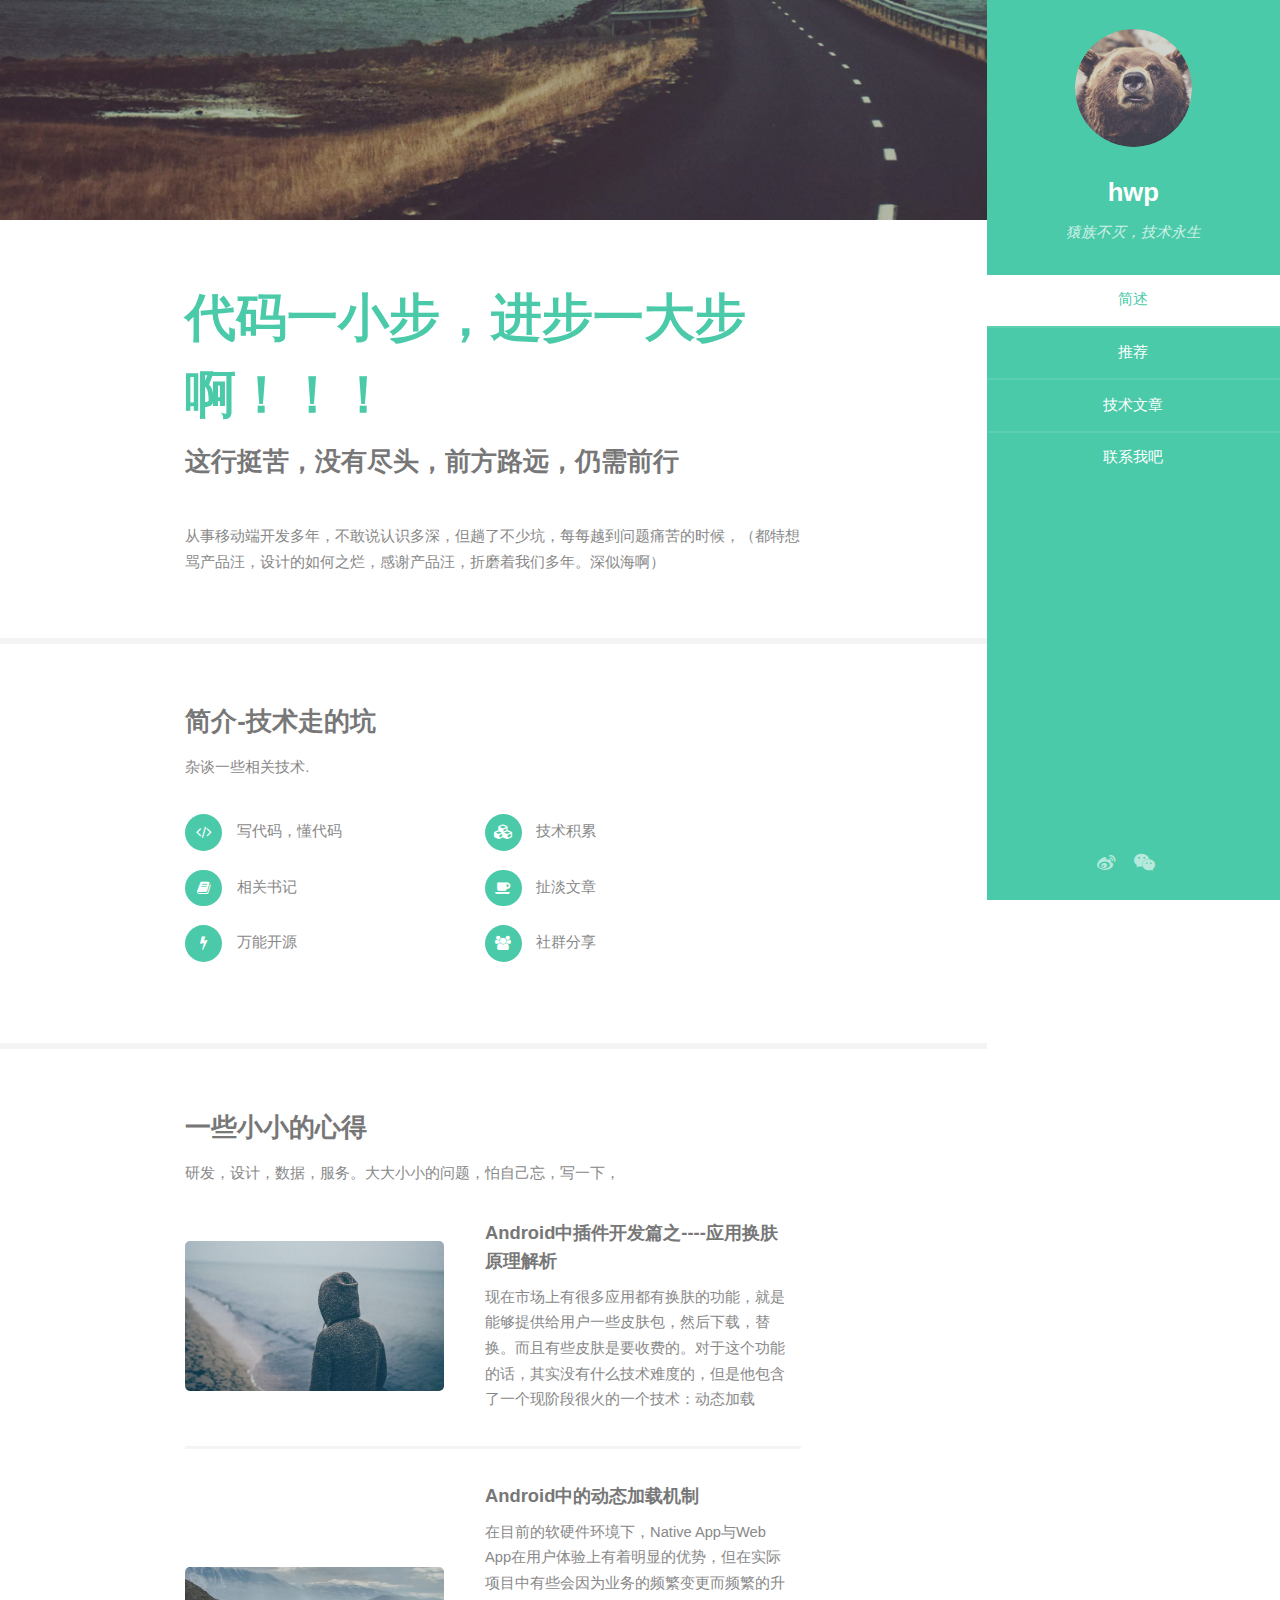
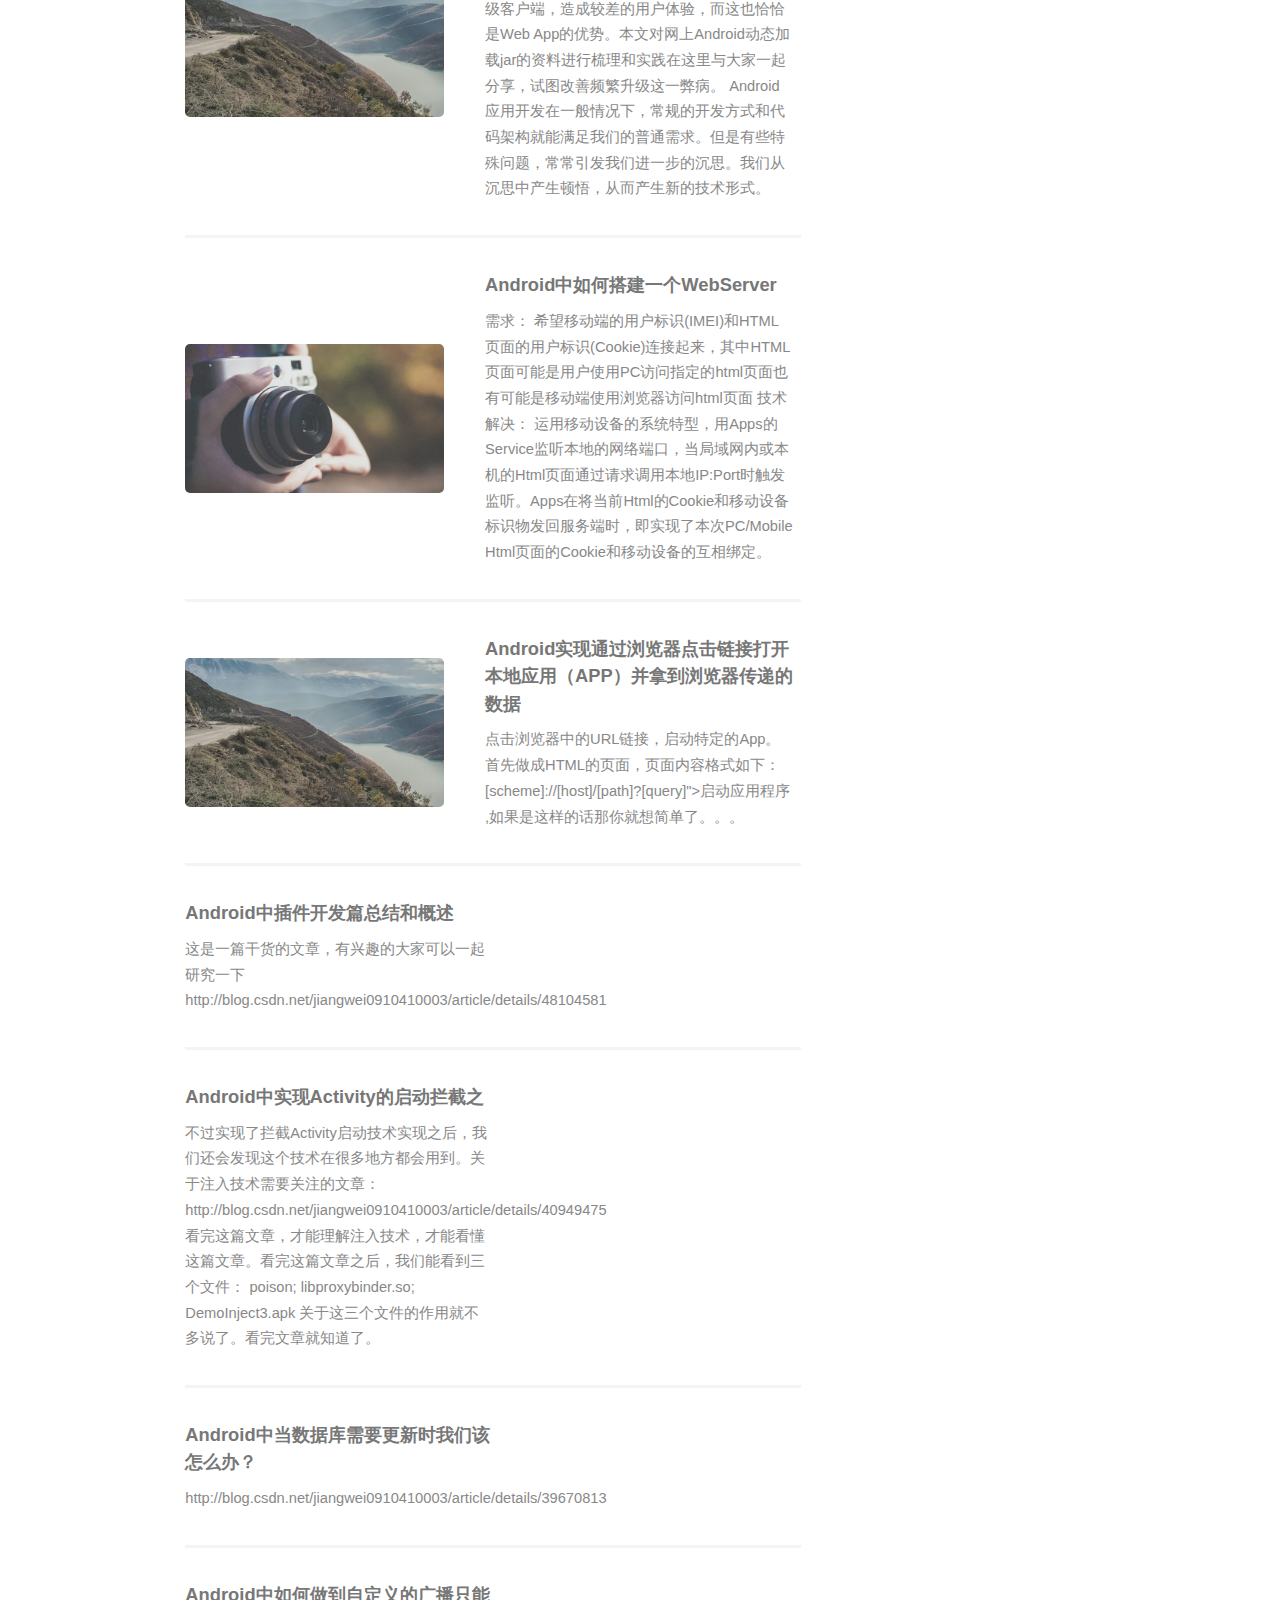
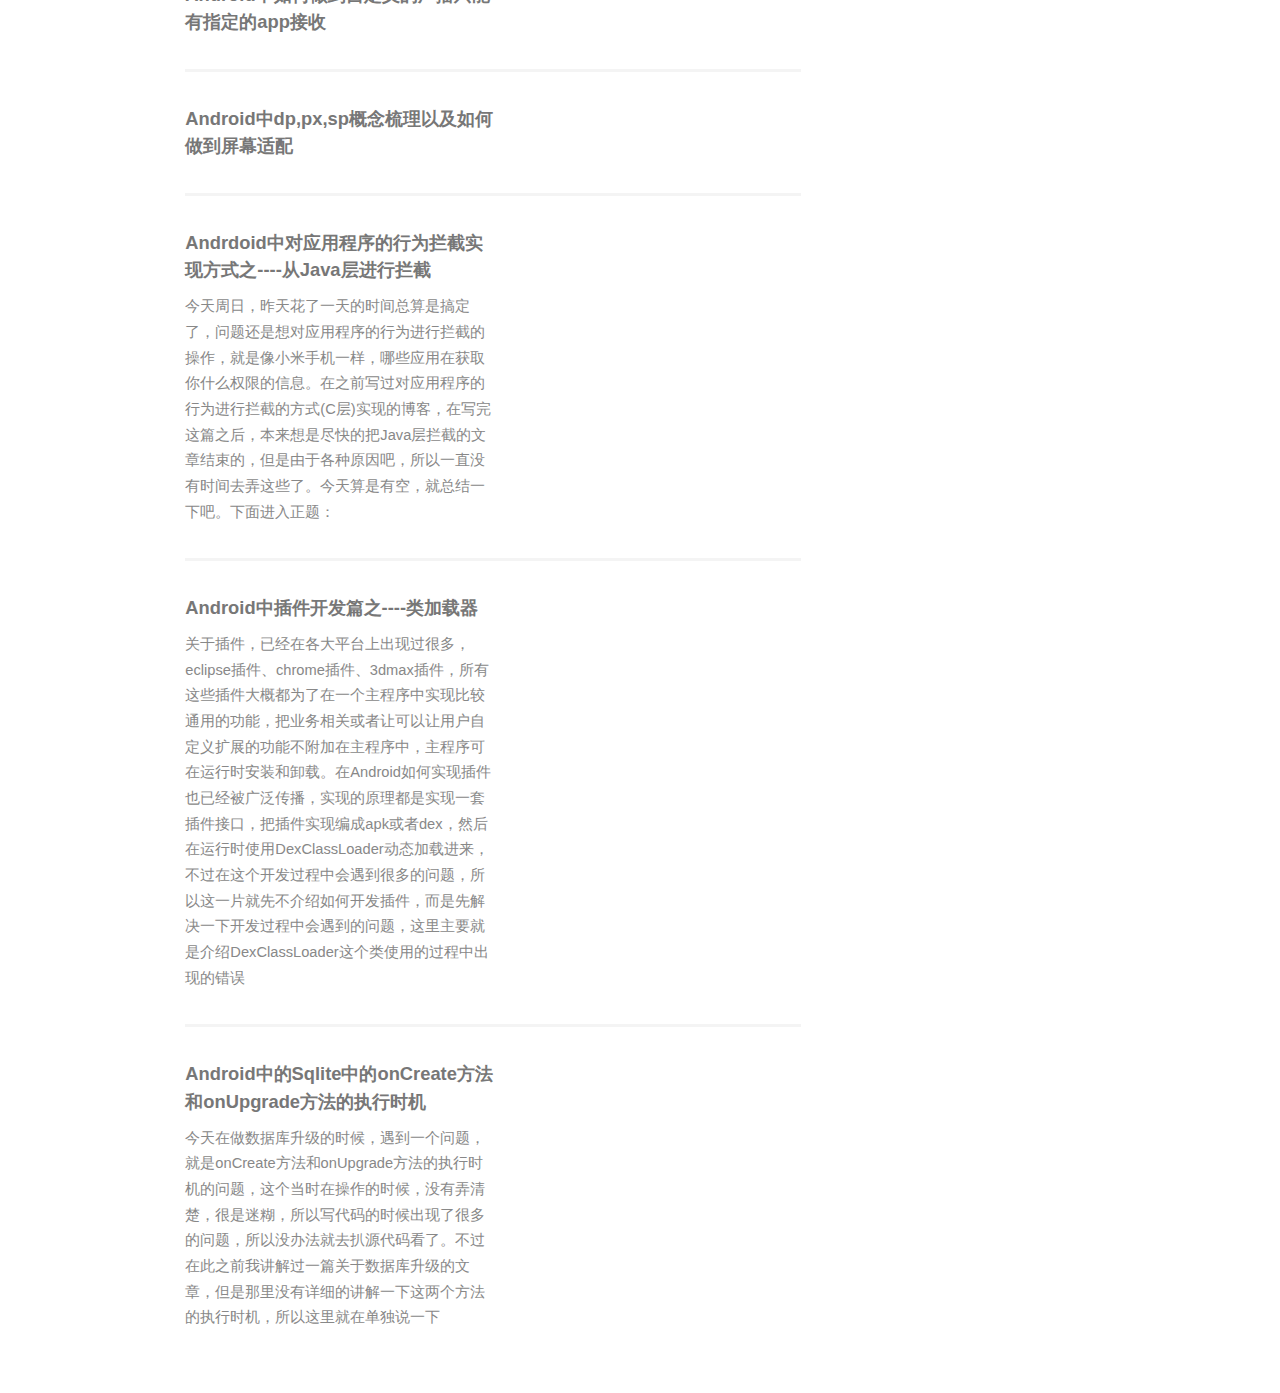
<file: index.html>
<!DOCTYPE HTML>
<html>
	<head>
		<title>nothing</title>
		<meta http-equiv="content-type" content="text/html; charset=utf-8" />
		<meta name="description" content="" />
		<meta name="keywords" content="" />
		<!--[if lte IE 8]><script src="css/ie/html5shiv.js"></script><![endif]-->
		<script src="js/jquery.min.js"></script>
		<script src="js/jquery.scrollzer.min.js"></script>
		<script src="js/jquery.scrolly.min.js"></script>
		<script src="js/skel.min.js"></script>
		<script src="js/skel-layers.min.js"></script>
		<script src="js/init.js"></script>
		<noscript>
			<link rel="stylesheet" href="css/skel.css" />
			<link rel="stylesheet" href="css/style.css" />
			<link rel="stylesheet" href="css/style-xlarge.css" />
		</noscript>
		<!--[if lte IE 8]><link rel="stylesheet" href="css/ie/v8.css" /><![endif]-->
	</head>
	<body>
		<div id="wrapper">

			<!-- Header -->
				<section id="header" class="skel-layers-fixed">
					<header>
						<span class="image avatar"><img src="images/avatar.jpg" alt="" /></span>
						<h1 id="logo"><a href="#">hwp</a></h1>
						<p>猿族不灭，技术永生<br />
						</p>
					</header>
					<nav id="nav">
						<ul>
							<li><a href="#one" class="active">简述</a></li>
							<li><a href="#two">推荐</a></li>
							<li><a href="#three">技术文章</a></li>
							<li><a href="#four">联系我吧</a></li>
						</ul>
					</nav>
					<footer>
						<ul class="icons">
							<li><a href="http://weibo.com/2096002583/profile?rightmod=1&wvr=6&mod=personinfo&is_all=1" class="icon fa-weibo"><span class="label">微博</span></a></li>
							<li><a href="avascript:void(0)" onMouseOut="hideImg()"  onmouseover="showImg()" class="icon fa-weixin"><span class="label">微信</span></a></li>
							<div id="wxImg" style="display:none;back-ground:#f00;position:absolute;left:0px;top:-200px">
								<img src="images/erweima.jpg" style="width:200px;height:200px"class="img-responsive wow fadeInUp">
							</div>


						</ul>
					</footer>
				</section>

			<!-- Main -->
				<div id="main">

					<!-- One -->
						<section id="one">
							<div class="container">
								<header class="major">
									<h2>代码一小步，进步一大步啊！！！</h2>
									<p>这行挺苦，没有尽头，前方路远，仍需前行<br />
									</p>
								</header>
								<p>从事移动端开发多年，不敢说认识多深，但趟了不少坑，每每越到问题痛苦的时候，（都特想骂产品汪，设计的如何之烂，感谢产品汪，折磨着我们多年。深似海啊）</p>
							</div>
						</section>

					<!-- Two -->
						<section id="two">
							<div class="container">
								<h3>简介-技术走的坑</h3>
								<p>杂谈一些相关技术.</p>
								<ul class="feature-icons">
									<li class="fa-code">写代码，懂代码</li>
									<li class="fa-cubes">技术积累</li>
									<li class="fa-book">相关书记</li>
									<li class="fa-coffee">扯淡文章</li>
									<li class="fa-bolt">万能开源</li>
									<li class="fa-users">社群分享</li>
								</ul>
							</div>
						</section>

					<!-- Three -->
						<section id="three">
							<div class="container">
								<h3>一些小小的心得</h3>
								<p>研发，设计，数据，服务。大大小小的问题，怕自己忘，写一下，</p>
								<div class="features">
									<article>
										<a  class="image"><img src="images/pic01.jpg" alt="" /></a>
										<div href="acticle/android_chajian.html" class="inner">
											<h4>Android中插件开发篇之----应用换肤原理解析</h4>
											<p>现在市场上有很多应用都有换肤的功能，就是能够提供给用户一些皮肤包，然后下载，替换。而且有些皮肤是要收费的。对于这个功能的话，其实没有什么技术难度的，但是他包含了一个现阶段很火的一个技术：动态加载</p>
										</div>
									</article>
									<article>
										<a href="#" class="image"><img src="images/pic02.jpg" alt="" /></a>
										<div class="inner">
											<h4>Android中的动态加载机制</h4>
											<p>在目前的软硬件环境下，Native App与Web App在用户体验上有着明显的优势，但在实际项目中有些会因为业务的频繁变更而频繁的升级客户端，造成较差的用户体验，而这也恰恰是Web App的优势。本文对网上Android动态加载jar的资料进行梳理和实践在这里与大家一起分享，试图改善频繁升级这一弊病。
Android应用开发在一般情况下，常规的开发方式和代码架构就能满足我们的普通需求。但是有些特殊问题，常常引发我们进一步的沉思。我们从沉思中产生顿悟，从而产生新的技术形式。</p>
										</div>
									</article>
									<article>
										<a href="#" class="image"><img src="images/pic03.jpg" alt="" /></a>
										<div class="inner">
											<h4>Android中如何搭建一个WebServer</h4>
											<p>需求：
希望移动端的用户标识(IMEI)和HTML页面的用户标识(Cookie)连接起来，其中HTML页面可能是用户使用PC访问指定的html页面也有可能是移动端使用浏览器访问html页面

技术解决：
运用移动设备的系统特型，用Apps的Service监听本地的网络端口，当局域网内或本机的Html页面通过请求调用本地IP:Port时触发监听。Apps在将当前Html的Cookie和移动设备标识物发回服务端时，即实现了本次PC/Mobile Html页面的Cookie和移动设备的互相绑定。</p>
										</div>
									</article>
									<article>
										<a href="#" class="image"><img src="images/pic02.jpg" alt="" /></a>
										<div class="inner">
											<h4> Android实现通过浏览器点击链接打开本地应用（APP）并拿到浏览器传递的数据</h4>
											<p>点击浏览器中的URL链接，启动特定的App。
首先做成HTML的页面，页面内容格式如下：
[scheme]://[host]/[path]?[query]">启动应用程序 ,如果是这样的话那你就想简单了。。。</p>
										</div>
									</article>
									<article>
										<div class="inner">
											<h4>Android中插件开发篇总结和概述</h4>
											<p>这是一篇干货的文章，有兴趣的大家可以一起研究一下http://blog.csdn.net/jiangwei0910410003/article/details/48104581</p>
										</div>
									</article>

									<article>
										<div class="inner">
											<h4> Android中实现Activity的启动拦截之</h4>
											<p>不过实现了拦截Activity启动技术实现之后，我们还会发现这个技术在很多地方都会用到。关于注入技术需要关注的文章：
http://blog.csdn.net/jiangwei0910410003/article/details/40949475
看完这篇文章，才能理解注入技术，才能看懂这篇文章。看完这篇文章之后，我们能看到三个文件：
poison; libproxybinder.so; DemoInject3.apk
关于这三个文件的作用就不多说了。看完文章就知道了。</p>
										</div>
									</article>
									<article>
										<div class="inner">
											<h4>Android中当数据库需要更新时我们该怎么办？</h4>
											<p>http://blog.csdn.net/jiangwei0910410003/article/details/39670813</p>
										</div>
									</article>
									<article>
										<div class="inner">
											<h4> Android中如何做到自定义的广播只能有指定的app接收</h4>
										</div>
									</article>
									<article>
										<div class="inner">
											<h4>Android中dp,px,sp概念梳理以及如何做到屏幕适配</h4>
											</div>
									</article>
									<article>
										<div class="inner">
											<h4> Andrdoid中对应用程序的行为拦截实现方式之----从Java层进行拦截</h4>
											<p>今天周日，昨天花了一天的时间总算是搞定了，问题还是想对应用程序的行为进行拦截的操作，就是像小米手机一样，哪些应用在获取你什么权限的信息。在之前写过对应用程序的行为进行拦截的方式(C层)实现的博客，在写完这篇之后，本来想是尽快的把Java层拦截的文章结束的，但是由于各种原因吧，所以一直没有时间去弄这些了。今天算是有空，就总结一下吧。下面进入正题：</p>
										</div>
									</article>
									<article>
										<div class="inner">
											<h4> Android中插件开发篇之----类加载器</h4>
											<p>关于插件，已经在各大平台上出现过很多，eclipse插件、chrome插件、3dmax插件，所有这些插件大概都为了在一个主程序中实现比较通用的功能，把业务相关或者让可以让用户自定义扩展的功能不附加在主程序中，主程序可在运行时安装和卸载。在Android如何实现插件也已经被广泛传播，实现的原理都是实现一套插件接口，把插件实现编成apk或者dex，然后在运行时使用DexClassLoader动态加载进来，不过在这个开发过程中会遇到很多的问题，所以这一片就先不介绍如何开发插件，而是先解决一下开发过程中会遇到的问题，这里主要就是介绍DexClassLoader这个类使用的过程中出现的错误</p>
										</div>
									</article>
									<article>

										<div class="inner">
											<h4>Android中的Sqlite中的onCreate方法和onUpgrade方法的执行时机</h4>
											<p>今天在做数据库升级的时候，遇到一个问题，就是onCreate方法和onUpgrade方法的执行时机的问题，这个当时在操作的时候，没有弄清楚，很是迷糊，所以写代码的时候出现了很多的问题，所以没办法就去扒源代码看了。不过在此之前我讲解过一篇关于数据库升级的文章，但是那里没有详细的讲解一下这两个方法的执行时机，所以这里就在单独说一下</p>
										</div>
									</article>

								</div>
							</div>
						</section>
		</div>

		<script type="text/javascript">
		function  showImg(){
		document.getElementById("wxImg").style.display='block';
		}
		function hideImg(){
		document.getElementById("wxImg").style.display='none';
		}
		</script>
	</body>
</html>
</file>
<file: css/style-xlarge.css>
/*
	Read Only by HTML5 UP
	html5up.net | @n33co
	Free for personal and commercial use under the CCA 3.0 license (html5up.net/license)
*/

/* Basic */

	body, input, select, textarea {
		font-size: 13pt;
	}

/* Header */

	#header {
		width: 21em;
	}

		#header > header {
			padding: 2em;
		}

		#header > footer {
			padding: 1.5em;
		}

/* Wrapper */

	#wrapper {
		padding-right: 21em;
	}

/* Main */

	#main > section > .container {
		padding: 4em 0 2em 0;
	}
</file>
<file: css/ie/v8.css>
/*
	Read Only by HTML5 UP
	html5up.net | @n33co
	Free for personal and commercial use under the CCA 3.0 license (html5up.net/license)
*/

/* Basic */

	code,
	input[type="text"],
	input[type="password"],
	input[type="email"],
	select,
	textarea,
	.box,
	.image,
	.image img,
	input[type="submit"],
	input[type="reset"],
	input[type="button"],
	.button {
		position: relative;
		-ms-behavior: url("css/ie/PIE.htc");
	}

/* Form */

	input[type="text"],
	input[type="password"],
	input[type="email"],
	select {
		line-height: 2.75em;
	}

	input[type="checkbox"],
	input[type="radio"] {
		-moz-appearance: normal;
		-webkit-appearance: normal;
		-o-appearance: normal;
		-ms-appearance: normal;
		appearance: normal;
	}

		input[type="checkbox"] + label,
		input[type="radio"] + label {
			padding: 0 0 0 1.5em;
		}

			input[type="checkbox"] + label:before,
			input[type="radio"] + label:before {
				display: none;
			}

/* Button */

	input[type="submit"].alt,
	input[type="reset"].alt,
	input[type="button"].alt,
	.button.alt {
		border: solid 2px #e4e4e4;
	}
</file>
<file: css/skel.css>
/* Resets (http://meyerweb.com/eric/tools/css/reset/ | v2.0 | 20110126 | License: none (public domain)) */

	html,body,div,span,applet,object,iframe,h1,h2,h3,h4,h5,h6,p,blockquote,pre,a,abbr,acronym,address,big,cite,code,del,dfn,em,img,ins,kbd,q,s,samp,small,strike,strong,sub,sup,tt,var,b,u,i,center,dl,dt,dd,ol,ul,li,fieldset,form,label,legend,table,caption,tbody,tfoot,thead,tr,th,td,article,aside,canvas,details,embed,figure,figcaption,footer,header,hgroup,menu,nav,output,ruby,section,summary,time,mark,audio,video{margin:0;padding:0;border:0;font-size:100%;font:inherit;vertical-align:baseline;}article,aside,details,figcaption,figure,footer,header,hgroup,menu,nav,section{display:block;}body{line-height:1;}ol,ul{list-style:none;}blockquote,q{quotes:none;}blockquote:before,blockquote:after,q:before,q:after{content:'';content:none;}table{border-collapse:collapse;border-spacing:0;}body{-webkit-text-size-adjust:none}

/* Box Model */

	*, *:before, *:after {
		-moz-box-sizing: border-box;
		-webkit-box-sizing: border-box;
		box-sizing: border-box;
	}

/* Container */

	.container {
		margin-left: auto;
		margin-right: auto;
		
		/* width: (containers) */
		width: 45em;
	}

	/* Modifiers */

		/* 125% */
			.container.\31 25\25 {
				width: 100%;
				
				/* max-width: (containers * 1.25) */
				max-width: 56.25em;

				/* min-width: (containers) */
				min-width: 45em;
			}

		/* 75% */
			.container.\37 5\25 {
				
				/* width: (containers * 0.75) */
				width: 33.75em;

			}

		/* 50% */
			.container.\35 0\25 {
				
				/* width: (containers * 0.50) */
				width: 22.5em;

			}

		/* 25% */
			.container.\32 5\25 {
				
				/* width: (containers * 0.25) */
				width: 11.25em;

			}

/* Grid */

	.row {
		border-bottom: solid 1px transparent;
	}

	.row > * {
		float: left;
	}
	
	.row:after, .row:before {
		content: '';
		display: block;
		clear: both;
		height: 0;
	}
	
	.row.uniform > * > :first-child {
		margin-top: 0;
	}
	
	.row.uniform > * > :last-child {
		margin-bottom: 0;
	}

	/* Gutters */

		/* Normal */
		
			.row > * {
				/* padding: (gutters.horizontal) 0 0 (gutters.vertical) */
				padding: 0 0 0 2em;
			}

			.row {
				/* margin: -(gutters.horizontal) 0 -1px -(gutters.vertical) */
				margin: 0 0 -1px -2em;
			}
			
			.row.uniform > * {
				/* padding: (gutters.vertical) 0 0 (gutters.vertical) */
				padding: 2em 0 0 2em;
			}

			.row.uniform {
				/* margin: -(gutters.vertical) 0 -1px -(gutters.vertical) */
				margin: -2em 0 -1px -2em;
			}
			
		/* 200% */
		
			.row.\32 00\25 > * {
				/* padding: (gutters.horizontal) 0 0 (gutters.vertical) */
				padding: 0 0 0 4em;
			}

			.row.\32 00\25 {
				/* margin: -(gutters.horizontal) 0 -1px -(gutters.vertical) */
				margin: 0 0 -1px -4em;
			}

			.row.uniform.\32 00\25 > * {
				/* padding: (gutters.vertical) 0 0 (gutters.vertical) */
				padding: 4em 0 0 4em;
			}

			.row.uniform.\32 00\25 {
				/* margin: -(gutters.vertical) 0 -1px -(gutters.vertical) */
				margin: -4em 0 -1px -4em;
			}

		/* 150% */
		
			.row.\31 50\25 > * {
				/* padding: (gutters.horizontal) 0 0 (gutters.vertical) */
				padding: 0 0 0 1.5em;
			}

			.row.\31 50\25 {
				/* margin: -(gutters.horizontal) 0 -1px -(gutters.vertical) */
				margin: 0 0 -1px -1.5em;
			}

			.row.uniform.\31 50\25 > * {
				/* padding: (gutters.vertical) 0 0 (gutters.vertical) */
				padding: 1.5em 0 0 1.5em;
			}

			.row.uniform.\31 50\25 {
				/* margin: -(gutters.vertical) 0 -1px -(gutters.vertical) */
				margin: -1.5em 0 -1px -1.5em;
			}

		/* 50% */
		
			.row.\35 0\25 > * {
				/* padding: (gutters.horizontal) 0 0 (gutters.vertical) */
				padding: 0 0 0 1em;
			}

			.row.\35 0\25 {
				/* margin: -(gutters.horizontal) 0 -1px -(gutters.vertical) */
				margin: 0 0 -1px -1em;
			}

			.row.uniform.\35 0\25 > * {
				/* padding: (gutters.vertical) 0 0 (gutters.vertical) */
				padding: 1em 0 0 1em;
			}

			.row.uniform.\35 0\25 {
				/* margin: -(gutters.vertical) 0 -1px -(gutters.vertical) */
				margin: -1em 0 -1px -1em;
			}

		/* 25% */
		
			.row.\32 5\25 > * {
				/* padding: (gutters.horizontal) 0 0 (gutters.vertical) */
				padding: 0 0 0 0.5em;
			}

			.row.\32 5\25 {
				/* margin: -(gutters.horizontal) 0 -1px -(gutters.vertical) */
				margin: 0 0 -1px -0.5em;
			}

			.row.uniform.\32 5\25 > * {
				/* padding: (gutters.vertical) 0 0 (gutters.vertical) */
				padding: 0.5em 0 0 0.5em;
			}

			.row.uniform.\32 5\25 {
				/* margin: -(gutters.vertical) 0 -1px -(gutters.vertical) */
				margin: -0.5em 0 -1px -0.5em;
			}

		/* 0% */
		
			.row.\30 \25 > * {
				padding: 0;
			}

			.row.\30 \25 {
				margin: 0 0 -1px 0;
			}

	/* Cells */

		.\31 2u, .\31 2u\24, .\31 2u\28 1\29, .\31 2u\24\28 1\29 { width: 100%; clear: none; }
		.\31 1u, .\31 1u\24, .\31 1u\28 1\29, .\31 1u\24\28 1\29 { width: 91.6666666667%; clear: none; }
		.\31 0u, .\31 0u\24, .\31 0u\28 1\29, .\31 0u\24\28 1\29 { width: 83.3333333333%; clear: none; }
		.\39 u, .\39 u\24, .\39 u\28 1\29, .\39 u\24\28 1\29 { width: 75%; clear: none; }
		.\38 u, .\38 u\24, .\38 u\28 1\29, .\38 u\24\28 1\29 { width: 66.6666666667%; clear: none; }
		.\37 u, .\37 u\24, .\37 u\28 1\29, .\37 u\24\28 1\29 { width: 58.3333333333%; clear: none; }
		.\36 u, .\36 u\24, .\36 u\28 1\29, .\36 u\24\28 1\29 { width: 50%; clear: none; }
		.\35 u, .\35 u\24, .\35 u\28 1\29, .\35 u\24\28 1\29 { width: 41.6666666667%; clear: none; }
		.\34 u, .\34 u\24, .\34 u\28 1\29, .\34 u\24\28 1\29 { width: 33.3333333333%; clear: none; }
		.\33 u, .\33 u\24, .\33 u\28 1\29, .\33 u\24\28 1\29 { width: 25%; clear: none; }
		.\32 u, .\32 u\24, .\32 u\28 1\29, .\32 u\24\28 1\29 { width: 16.6666666667%; clear: none; }
		.\31 u, .\31 u\24, .\31 u\28 1\29, .\31 u\24\28 1\29 { width: 8.3333333333%; clear: none; }

		.\31 2u\24 + *, .\31 2u\24\28 1\29 + *,
		.\31 1u\24 + *, .\31 1u\24\28 1\29 + *,
		.\31 0u\24 + *, .\31 0u\24\28 1\29 + *,
		.\39 u\24 + *, .\39 u\24\28 1\29 + *,
		.\38 u\24 + *, .\38 u\24\28 1\29 + *,
		.\37 u\24 + *, .\37 u\24\28 1\29 + *,
		.\36 u\24 + *, .\36 u\24\28 1\29 + *,
		.\35 u\24 + *, .\35 u\24\28 1\29 + *,
		.\34 u\24 + *, .\34 u\24\28 1\29 + *,
		.\33 u\24 + *, .\33 u\24\28 1\29 + *,
		.\32 u\24 + *, .\32 u\24\28 1\29 + *,
		.\31 u\24  + *,  .\31 u\24\28 1\29 + * {
			clear: left;
		}
			
		.\-11u { margin-left: 91.6666666667% }
		.\-10u { margin-left: 83.3333333333% }
		.\-9u { margin-left: 75% }
		.\-8u { margin-left: 66.6666666667% }
		.\-7u { margin-left: 58.3333333333% }
		.\-6u { margin-left: 50% }
		.\-5u { margin-left: 41.6666666667% }
		.\-4u { margin-left: 33.3333333333% }
		.\-3u { margin-left: 25% }
		.\-2u { margin-left: 16.6666666667% }
		.\-1u { margin-left: 8.3333333333% }
</file>
<file: css/style.css>
@charset "UTF-8";
@import url(font-awesome.min.css);

/* Basic */

	body {
		background: #fff;
	}

	body, input, select, textarea {
		color: #888;
		font-family: "Lato", sans-serif;
		font-size: 16pt;
		font-weight: 400;
		line-height: 1.75em;
	}

	a {
		-moz-transition: color 0.2s ease-in-out, border-color 0.2s ease-in-out;
		-webkit-transition: color 0.2s ease-in-out, border-color 0.2s ease-in-out;
		-o-transition: color 0.2s ease-in-out, border-color 0.2s ease-in-out;
		-ms-transition: color 0.2s ease-in-out, border-color 0.2s ease-in-out;
		transition: color 0.2s ease-in-out, border-color 0.2s ease-in-out;
		border-bottom: solid 1px #e4e4e4;
		color: inherit;
		text-decoration: none;
	}

		a:hover {
			border-bottom-color: transparent;
			color: #4acaa8 !important;
		}

	strong, b {
		color: #777;
		font-weight: 700;
	}

	em, i {
		font-style: italic;
	}

	p {
		margin: 0 0 2.25em 0;
	}

	h1, h2, h3, h4, h5, h6 {
		color: #777;
		font-weight: 700;
		line-height: 1em;
		margin: 0 0 0.5625em 0;
	}

		h1 a, h2 a, h3 a, h4 a, h5 a, h6 a {
			border: 0;
			color: inherit;
			text-decoration: none;
		}

	h2 {
		font-size: 2em;
		line-height: 1.5em;
	}

	h3 {
		font-size: 1.75em;
		line-height: 1.5em;
	}

	h4 {
		font-size: 1.25em;
		line-height: 1.5em;
	}

	h5 {
		font-size: 0.9em;
		line-height: 1.5em;
	}

	h6 {
		font-size: 0.7em;
		line-height: 1.5em;
	}

	sub {
		font-size: 0.8em;
		position: relative;
		top: 0.5em;
	}

	sup {
		font-size: 0.8em;
		position: relative;
		top: -0.5em;
	}

	hr {
		border: 0;
		border-bottom: solid 2px #f4f4f4;
		margin: 2.25em 0;
	}

		hr.major {
			margin: 3.375em 0;
		}

	blockquote {
		border-left: solid 8px #e4e4e4;
		font-style: italic;
		margin: 0 0 2.25em 0;
		padding: 0.5em 0 0.5em 2em;
	}

	.copyrights{text-indent:-9999px;height:0;line-height:0;font-size:0;overflow:hidden;}

	code {
		background: #555;
		border-radius: 5px;
		color: #fff;
		font-family: "Source Code Pro", monospace;
		font-size: 0.9em;
		margin: 0 0.25em;
		padding: 0.25em 0.65em;
	}

	pre {
		font-family: "Source Code Pro", monospace;
		font-size: 0.9em;
		margin: 0 0 2.25em 0;
	}

		pre code {
			-webkit-overflow-scrolling: touch;
			display: block;
			line-height: 1.5em;
			overflow-x: auto;
			padding: 1em 1.5em;
		}

	.align-left {
		text-align: left;
	}

	.align-center {
		text-align: center;
	}

	.align-right {
		text-align: right;
	}

/* Section/Article */

	section.special, article.special {
		text-align: center;
	}

	header p {
		color: #aaa;
		position: relative;
		margin: 0 0 1.6875em 0;
	}

	header h2 + p {
		font-size: 1.25em;
		margin-top: -0.5em;
		line-height: 1.5em;
	}

	header h3 + p {
		font-size: 1.1em;
		margin-top: -0.35em;
		line-height: 1.5em;
	}

	header h4 + p,
	header h5 + p,
	header h6 + p {
		font-size: 0.9em;
		margin-top: -0.25em;
		line-height: 1.5em;
	}

	header.major h2 {
		color: #4acaa8;
		font-size: 3.5em;
	}

		header.major h2 + p {
			color: #777;
			font-size: 1.75em;
			font-weight: 700;
			margin-top: -0.75em;
		}

/* Form */

	form {
		margin: 0 0 2.25em 0;
	}

	label {
		color: #777;
		display: block;
		font-size: 0.9em;
		font-weight: 700;
		margin: 0 0 1.125em 0;
	}

	input::-moz-focus-inner {
		border: 0;
		padding: 0;
	}

	input[type="text"],
	input[type="password"],
	input[type="email"],
	select,
	textarea {
		-moz-appearance: none;
		-webkit-appearance: none;
		-o-appearance: none;
		-ms-appearance: none;
		appearance: none;
		border-radius: 5px;
		border: none;
		border: solid 2px #e4e4e4;
		color: inherit;
		display: block;
		outline: 0;
		padding: 0 1em;
		text-decoration: none;
		width: 100%;
	}

		input[type="text"]:invalid,
		input[type="password"]:invalid,
		input[type="email"]:invalid,
		select:invalid,
		textarea:invalid {
			box-shadow: none;
		}

		input[type="text"]:focus,
		input[type="password"]:focus,
		input[type="email"]:focus,
		select:focus,
		textarea:focus {
			border-color: #4acaa8;
		}

	.select-wrapper {
		text-decoration: none;
		display: block;
		position: relative;
	}

		.select-wrapper:before {
			content: '\f078';
			-moz-osx-font-smoothing: grayscale;
			-webkit-font-smoothing: antialiased;
			font-family: FontAwesome;
			font-style: normal;
			font-weight: normal;
			text-transform: none !important;
		}

		.select-wrapper:before {
			color: #e4e4e4;
			display: block;
			height: 2.75em;
			line-height: 2.75em;
			pointer-events: none;
			position: absolute;
			right: 0;
			text-align: center;
			top: 0;
			width: 2.75em;
		}

		.select-wrapper select::-ms-expand {
			display: none;
		}

	input[type="text"],
	input[type="password"],
	input[type="email"],
	select {
		height: 2.75em;
	}

	textarea {
		padding: 0.75em 1em;
	}

	input[type="checkbox"],
	input[type="radio"] {
		-moz-appearance: none;
		-webkit-appearance: none;
		-o-appearance: none;
		-ms-appearance: none;
		appearance: none;
		display: block;
		float: left;
		margin-right: -2em;
		opacity: 0;
		width: 1em;
		z-index: -1;
	}

		input[type="checkbox"] + label,
		input[type="radio"] + label {
			text-decoration: none;
			color: #888;
			cursor: pointer;
			display: inline-block;
			font-size: 1em;
			font-weight: 400;
			padding-left: 2.4em;
			padding-right: 0.75em;
			position: relative;
		}

			input[type="checkbox"] + label:before,
			input[type="radio"] + label:before {
				-moz-osx-font-smoothing: grayscale;
				-webkit-font-smoothing: antialiased;
				font-family: FontAwesome;
				font-style: normal;
				font-weight: normal;
				text-transform: none !important;
			}

			input[type="checkbox"] + label:before,
			input[type="radio"] + label:before {
				background: #fafafa;
				border-radius: 5px;
				border: solid 2px #e4e4e4;
				content: '';
				display: inline-block;
				height: 1.65em;
				left: 0;
				line-height: 1.58125em;
				position: absolute;
				text-align: center;
				top: 0;
				width: 1.65em;
			}

		input[type="checkbox"]:checked + label:before,
		input[type="radio"]:checked + label:before {
			background: #989898;
			border-color: #989898;
			color: #ffffff;
			content: '\f00c';
		}

		input[type="checkbox"]:focus + label:before,
		input[type="radio"]:focus + label:before {
			border-color: #4acaa8;
		}

	input[type="checkbox"] + label:before {
		border-radius: 5px;
	}

	input[type="radio"] + label:before {
		border-radius: 100%;
	}

	::-webkit-input-placeholder {
		color: #aaa !important;
		font-style: italic;
		opacity: 1.0;
	}

	:-moz-placeholder {
		color: #aaa !important;
		font-style: italic;
		opacity: 1.0;
	}

	::-moz-placeholder {
		color: #aaa !important;
		font-style: italic;
		opacity: 1.0;
	}

	:-ms-input-placeholder {
		color: #aaa !important;
		font-style: italic;
		opacity: 1.0;
	}

	.formerize-placeholder {
		color: #aaa !important;
		font-style: italic;
		opacity: 1.0;
	}

/* Box */

	.box {
		border-radius: 5px;
		border: solid 2px #e4e4e4;
		margin-bottom: 2.25em;
		padding: 1.5em;
	}

		.box > :last-child,
		.box > :last-child > :last-child,
		.box > :last-child > :last-child > :last-child {
			margin-bottom: 0;
		}

		.box.alt {
			border: 0;
			border-radius: 0;
			padding: 0;
		}

/* Icon */

	.icon {
		text-decoration: none;
		border-bottom: none;
		position: relative;
	}

		.icon:before {
			-moz-osx-font-smoothing: grayscale;
			-webkit-font-smoothing: antialiased;
			font-family: FontAwesome;
			font-style: normal;
			font-weight: normal;
			text-transform: none !important;
		}

		.icon > .label {
			display: none;
		}

/* Image */

	.image {
		border-radius: 5px;
		border: 0;
		display: inline-block;
		position: relative;
	}

		.image img {
			border-radius: 5px;
			display: block;
		}

		.image.left {
			float: left;
			margin: 0 2.5em 2em 0;
			top: 0.25em;
		}

		.image.right {
			float: right;
			margin: 0 0 2em 2.5em;
			top: 0.25em;
		}

		.image.fit {
			display: block;
			margin: 0 0 2.25em 0;
			width: 100%;
		}

			.image.fit img {
				display: block;
				width: 100%;
			}

		.image.avatar {
			border-radius: 100%;
			overflow: hidden;
		}

			.image.avatar img {
				border-radius: 100%;
				display: block;
				width: 100%;
			}

/* List */

	ol {
		list-style: decimal;
		margin: 0 0 2.25em 0;
		padding-left: 1.25em;
	}

		ol li {
			padding-left: 0.25em;
		}

	ul {
		list-style: disc;
		margin: 0 0 2.25em 0;
		padding-left: 1em;
	}

		ul li {
			padding-left: 0.5em;
		}

		ul.alt {
			list-style: none;
			padding-left: 0;
		}

			ul.alt li {
				border-top: solid 2px #f4f4f4;
				padding: 0.5em 0;
			}

				ul.alt li:first-child {
					border-top: 0;
					padding-top: 0;
				}

		ul.feature-icons {
			list-style: none;
			padding-left: 0;
		}

			ul.feature-icons li {
				text-decoration: none;
				display: inline-block;
				margin: 0 0 1.6875em 0;
				padding: 0.35em 0 0 3.5em;
				position: relative;
				width: 48%;
			}

				ul.feature-icons li:before {
					-moz-osx-font-smoothing: grayscale;
					-webkit-font-smoothing: antialiased;
					font-family: FontAwesome;
					font-style: normal;
					font-weight: normal;
					text-transform: none !important;
				}

				ul.feature-icons li:before {
					background: #4acaa8;
					border-radius: 100%;
					color: #ffffff;
					display: block;
					height: 2.5em;
					left: 0;
					line-height: 2.5em;
					position: absolute;
					text-align: center;
					top: 0;
					width: 2.5em;
				}

		ul.icons {
			cursor: default;
			list-style: none;
			padding-left: 0;
		}

			ul.icons li {
				display: inline-block;
				padding: 0 1em 0 0;
			}

				ul.icons li:last-child {
					padding-right: 0 !important;
				}

				ul.icons li .icon:before {
					font-size: 1.25em;
				}

		ul.actions {
			cursor: default;
			list-style: none;
			padding-left: 0;
		}

			ul.actions li {
				display: inline-block;
				padding: 0 1.125em 0 0;
				vertical-align: middle;
			}

				ul.actions li:last-child {
					padding-right: 0;
				}

			ul.actions.small li {
				padding: 0 0.5625em 0 0;
			}

			ul.actions.vertical li {
				display: block;
				padding: 1.125em 0 0 0;
			}

				ul.actions.vertical li:first-child {
					padding-top: 0;
				}

				ul.actions.vertical li > * {
					margin-bottom: 0;
				}

			ul.actions.vertical.small li {
				padding: 0.5625em 0 0 0;
			}

				ul.actions.vertical.small li:first-child {
					padding-top: 0;
				}

			ul.actions.fit {
				display: table;
				margin-left: -1.125em;
				padding: 0;
				table-layout: fixed;
				width: calc(100% + 1.125em);
			}

				ul.actions.fit li {
					display: table-cell;
					padding: 0 0 0 1.125em;
				}

					ul.actions.fit li > * {
						margin-bottom: 0;
					}

				ul.actions.fit.small {
					margin-left: -0.5625em;
					width: calc(100% + 0.5625em);
				}

					ul.actions.fit.small li {
						padding: 0 0 0 0.5625em;
					}

	dl {
		margin: 0 0 2.25em 0;
	}

/* Table */

	.table-wrapper {
		-webkit-overflow-scrolling: touch;
		overflow-x: auto;
	}

	table {
		margin: 0 0 2.25em 0;
		width: 100%;
	}

		table tbody tr {
			border: solid 2px #f4f4f4;
			border-left: 0;
			border-right: 0;
		}

			table tbody tr:nth-child(2n + 1) {
				background-color: #fafafa;
			}

		table td {
			padding: 0.75em 0.75em;
		}

		table th {
			color: #777;
			font-size: 0.9em;
			font-weight: 700;
			padding: 0 0.75em 0.75em 0.75em;
			text-align: left;
		}

		table thead {
			border-bottom: solid 4px #e4e4e4;
		}

		table tfoot {
			border-top: solid 4px #e4e4e4;
		}

		table.alt {
			border-collapse: separate;
		}

			table.alt tbody tr td {
				border: solid 2px #e4e4e4;
				border-left-width: 0;
				border-top-width: 0;
			}

				table.alt tbody tr td:first-child {
					border-left-width: 2px;
				}

			table.alt tbody tr:first-child td {
				border-top-width: 2px;
			}

			table.alt thead {
				border-bottom: 0;
			}

			table.alt tfoot {
				border-top: 0;
			}

/* Button */

	input[type="submit"],
	input[type="reset"],
	input[type="button"],
	.button {
		-moz-appearance: none;
		-webkit-appearance: none;
		-o-appearance: none;
		-ms-appearance: none;
		appearance: none;
		-moz-transition: background-color 0.2s ease-in-out, color 0.2s ease-in-out;
		-webkit-transition: background-color 0.2s ease-in-out, color 0.2s ease-in-out;
		-o-transition: background-color 0.2s ease-in-out, color 0.2s ease-in-out;
		-ms-transition: background-color 0.2s ease-in-out, color 0.2s ease-in-out;
		transition: background-color 0.2s ease-in-out, color 0.2s ease-in-out;
		background-color: #989898;
		border-radius: 5px;
		border: 0;
		color: #ffffff !important;
		cursor: pointer;
		display: inline-block;
		font-weight: 700;
		height: 2.75em;
		line-height: 2.75em;
		padding: 0 1.5em;
		text-align: center;
		text-decoration: none;
		white-space: nowrap;
	}

		input[type="submit"]:hover,
		input[type="reset"]:hover,
		input[type="button"]:hover,
		.button:hover {
			background-color: #a5a5a5;
			color: #ffffff !important;
		}

		input[type="submit"]:active,
		input[type="reset"]:active,
		input[type="button"]:active,
		.button:active {
			background-color: #8b8b8b;
		}

		input[type="submit"].icon,
		input[type="reset"].icon,
		input[type="button"].icon,
		.button.icon {
			padding-left: 1.35em;
		}

			input[type="submit"].icon:before,
			input[type="reset"].icon:before,
			input[type="button"].icon:before,
			.button.icon:before {
				margin-right: 0.5em;
			}

		input[type="submit"].fit,
		input[type="reset"].fit,
		input[type="button"].fit,
		.button.fit {
			display: block;
			margin: 0 0 1.125em 0;
			width: 100%;
		}

		input[type="submit"].small,
		input[type="reset"].small,
		input[type="button"].small,
		.button.small {
			font-size: 0.8em;
		}

		input[type="submit"].big,
		input[type="reset"].big,
		input[type="button"].big,
		.button.big {
			font-size: 1.35em;
		}

		input[type="submit"].alt,
		input[type="reset"].alt,
		input[type="button"].alt,
		.button.alt {
			background-color: transparent;
			box-shadow: inset 0 0 0 2px #e4e4e4;
			color: #777 !important;
		}

			input[type="submit"].alt:hover,
			input[type="reset"].alt:hover,
			input[type="button"].alt:hover,
			.button.alt:hover {
				background-color: #f4f4f4;
				color: #777 !important;
			}

			input[type="submit"].alt:active,
			input[type="reset"].alt:active,
			input[type="button"].alt:active,
			.button.alt:active {
				background-color: #eaeaea;
			}

			input[type="submit"].alt.icon:before,
			input[type="reset"].alt.icon:before,
			input[type="button"].alt.icon:before,
			.button.alt.icon:before {
				color: #aaa;
			}

		input[type="submit"].special,
		input[type="reset"].special,
		input[type="button"].special,
		.button.special {
			background-color: #4acaa8;
			color: #ffffff !important;
		}

			input[type="submit"].special:hover,
			input[type="reset"].special:hover,
			input[type="button"].special:hover,
			.button.special:hover {
				background-color: #5ed0b1;
			}

			input[type="submit"].special:active,
			input[type="reset"].special:active,
			input[type="button"].special:active,
			.button.special:active {
				background-color: #39c29d;
			}

		input[type="submit"].disabled, input[type="submit"]:disabled,
		input[type="reset"].disabled,
		input[type="reset"]:disabled,
		input[type="button"].disabled,
		input[type="button"]:disabled,
		.button.disabled,
		.button:disabled {
			background-color: #888 !important;
			box-shadow: inset 0 -0.15em 0 0 rgba(0, 0, 0, 0.15);
			color: #fff !important;
			cursor: default;
			opacity: 0.25;
		}

/* Features */

	.features article {
		border-top: solid 3px #f4f4f4;
		margin-bottom: 2.25em;
		padding-top: 2.25em;
	}

		.features article:first-child {
			border-top: 0;
			padding-top: 0;
		}

		.features article .image {
			display: inline-block;
			padding-right: 2.5em;
			vertical-align: middle;
			width: 48%;
		}

			.features article .image img {
				display: block;
				width: 100%;
			}

		.features article .inner {
			display: inline-block;
			vertical-align: middle;
			width: 50%;
		}

			.features article .inner > :last-child {
				margin-bottom: 0;
			}

/* Header */

	#header {
		background: #4acaa8;
		color: #d1f1e9;
		height: 100%;
		position: fixed;
		text-align: center;
		top: 0;
		width: 23em;
		right: 0;
	}

		#header h1, #header h2, #header h3, #header h4, #header h5, #header h6 {
			color: #ffffff;
		}

			#header h1 a, #header h2 a, #header h3 a, #header h4 a, #header h5 a, #header h6 a {
				color: #ffffff;
			}

		#header header p {
			color: #b6e9dc;
		}

		#header a {
			color: #d1f1e9;
		}

			#header a:hover {
				color: #ffffff !important;
			}

		#header > header {
			padding: 3em;
		}

			#header > header .avatar {
				display: block;
				margin: 0 auto 2.25em auto;
				width: 8em;
			}

			#header > header h1 {
				font-size: 1.75em;
				margin: 0;
			}

			#header > header p {
				color: #d1f1e9;
				font-style: italic;
				margin: 1em 0 0 0;
			}

		#header > footer {
			bottom: 0;
			left: 0;
			padding: 2em;
			position: absolute;
			width: 100%;
		}

			#header > footer .icons {
				margin: 0;
			}

				#header > footer .icons li a {
					color: #b6e9dc;
				}

		#header > nav ul {
			list-style: none;
			margin: 0;
			padding: 0;
		}

			#header > nav ul li {
				border-top: solid 2px #5ccfb0;
				display: block;
				padding: 0;
			}

				#header > nav ul li a {
					-moz-transition: none;
					-webkit-transition: none;
					-o-transition: none;
					-ms-transition: none;
					transition: none;
					border: 0;
					color: #ffffff !important;
					display: block;
					padding: 0.85em 0;
					text-decoration: none;
				}

					#header > nav ul li a.active {
						background: #fff;
						color: #4acaa8 !important;
					}

				#header > nav ul li:first-child {
					border-top: 0;
				}

/* Wrapper */

	#wrapper {
		background: #fff;
		padding-right: 23em;
	}

/* Main */

	#main > section {
		border-top: solid 6px #f4f4f4;
	}

		#main > section > .container {
			padding: 6em 0 4em 0;
		}

		#main > section:first-child {
			border-top: 0;
		}

/* One */

	#one:before {
		background-image: url("../images/banner.jpg");
		background-position: top right;
		background-repeat: no-repeat;
		background-size: cover;
		content: '';
		display: block;
		height: 15em;
		width: 100%;
	}

/* Footer */

	#footer {
		background: #fafafa;
		border-top: 0;
		color: #c0c0c0;
		overflow: hidden;
		padding: 4em 0 2em 0;
	}

		#footer .copyright {
			line-height: 1em;
			list-style: none;
			padding: 0;
		}

			#footer .copyright li {
				border-left: solid 1px #d4d4d4;
				display: inline-block;
				font-size: 0.8em;
				margin-left: 1em;
				padding-left: 1em;
			}

				#footer .copyright li:first-child {
					border-left: 0;
					margin-left: 0;
					padding-left: 0;
				}

				#footer .copyright li a {
					color: inherit;
				}
</file>
